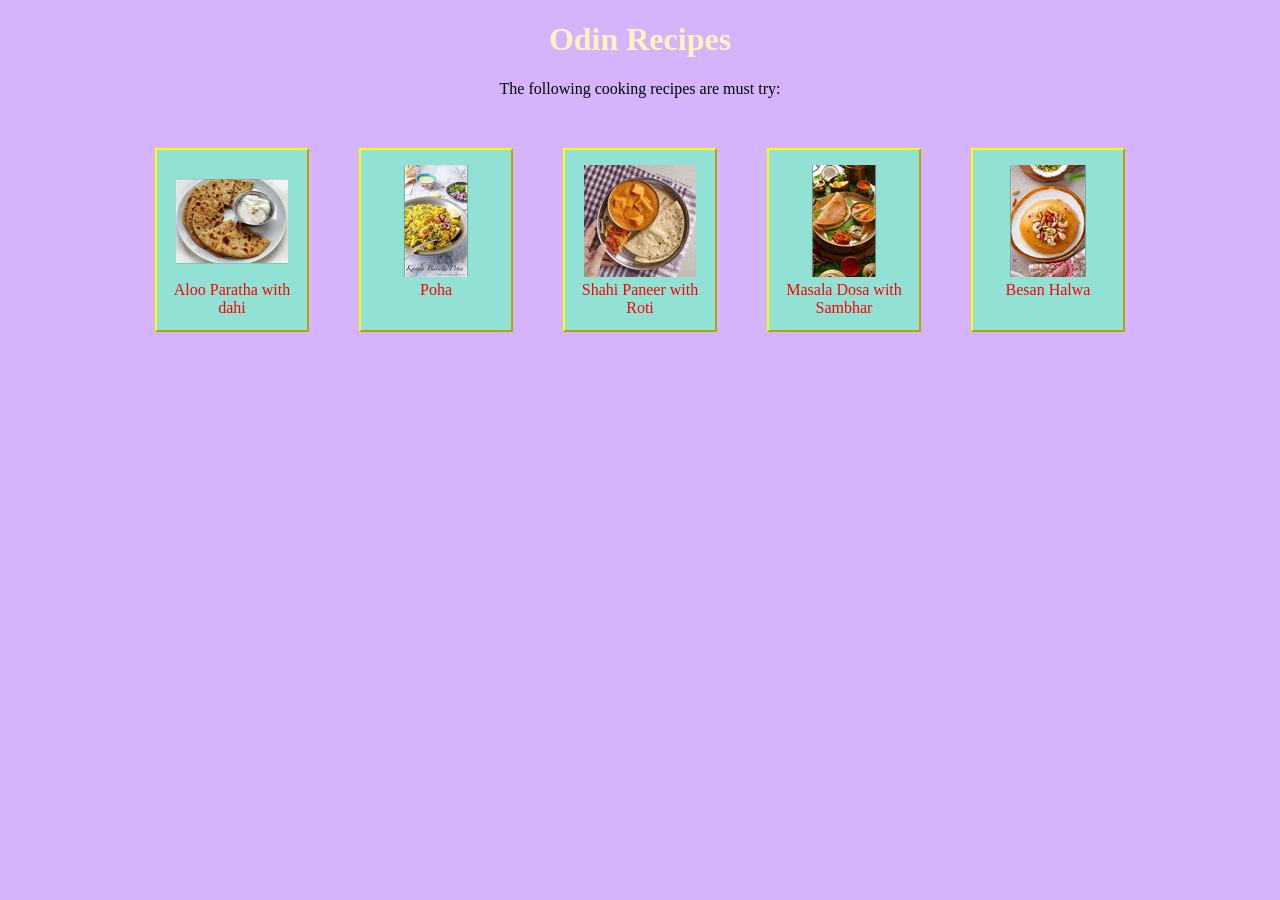
<file: index.html>
<!DOCTYPE html>
<html lang="en">
  <head>
    <meta charset="utf-8">
    <title>Recipes for Indian Dishes</title>
    <link rel="icon" type="image/png" sizes="24x24" href="./resizedimg/samosa.png">
    <link rel="stylesheet" href="style.css">
  </head>
  <body>
    <h1>Odin Recipes</h1>
    The following cooking recipes are must try:
    <div class="container">
      <a href="recipes/alooparatha.html">
        <div class="tile">
          <img src="./resizedimg/alooparatha-small.png" alt="alooparatha-small" height="112" width="112">
          Aloo Paratha with dahi
        </div>
      </a>
      <a href="recipes/poha.html">
        <div class="tile">
          <img src="./resizedimg/poha-small.png" alt="poha-small" height="112" width="112">
          Poha
        </div>
      </a>
      <a href="recipes/shahipaneer.html">
        <div class="tile">
          <img src="./resizedimg/shahipaneer-small.png" alt="shahipaneer-small" height="112" width="112">
          Shahi Paneer with Roti
        </div>
      </a>
      <a href="recipes/masaladosasambhar.html">
        <div class="tile">
          <img src="./resizedimg/masaladosasambhar-small.png" alt="masaladosasambhar-small" height="112" width="112">
          Masala Dosa with Sambhar
        </div>
      </a>
      <a href="recipes/besanhalwa.html">
        <div class="tile">
          <img src="./resizedimg/besanhalwa-small.png" alt="besanhalwa-small" height="112" width="112">
          Besan Halwa
        </div>
      </a>
    </div>
  </body>
</html>
</file>
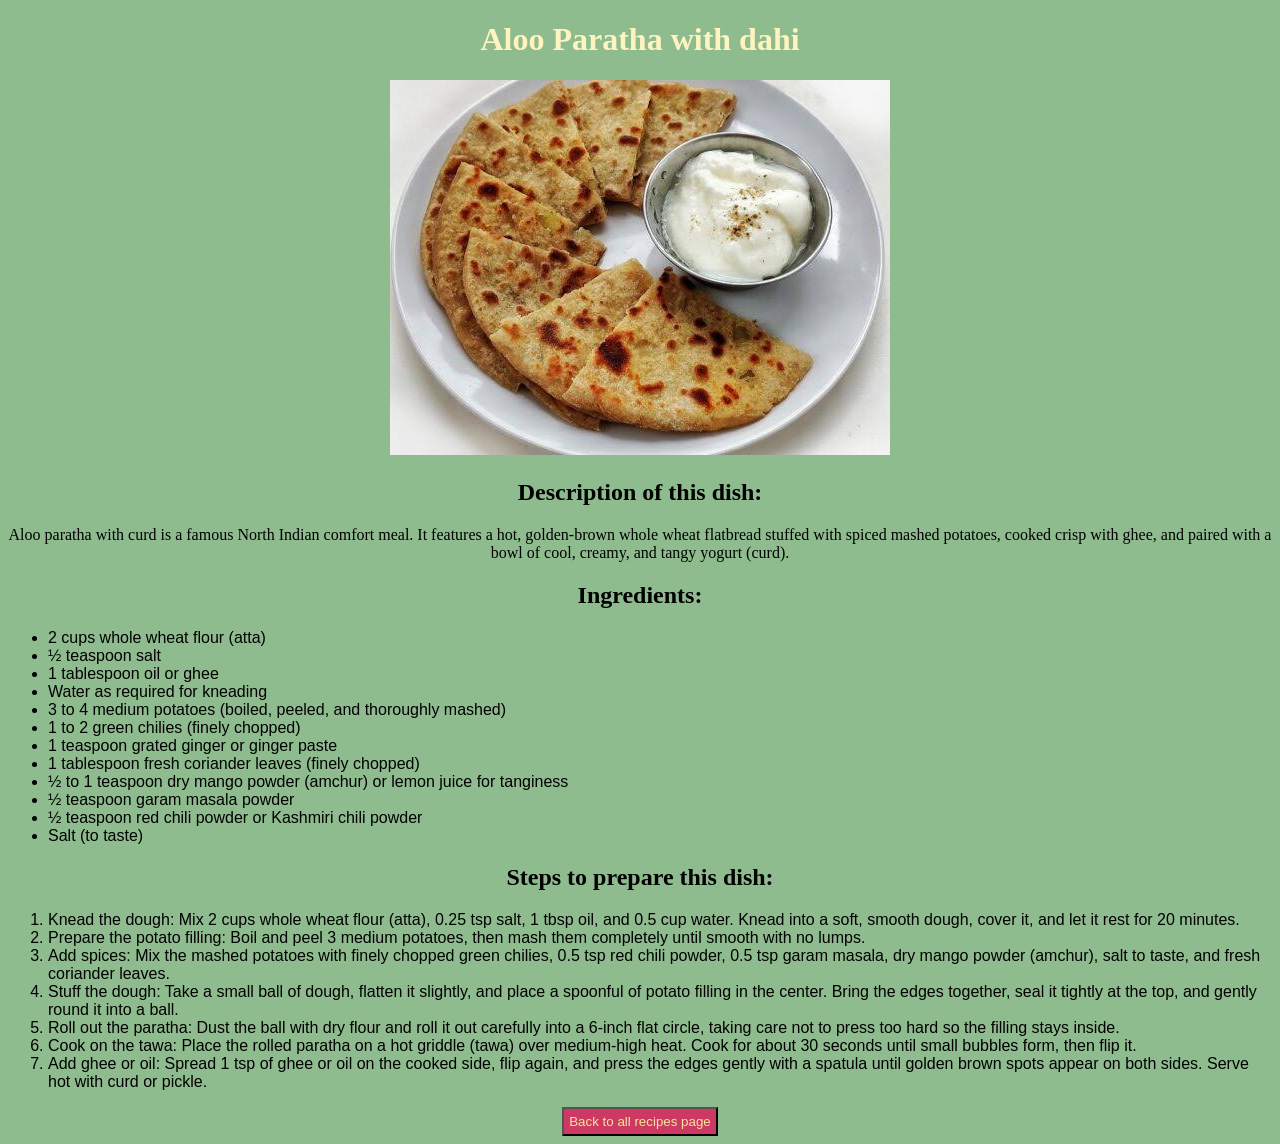
<file: recipes/alooparatha.html>
<!DOCTYPE html>
<html lang="en">
  <head>
    <meta charset="utf-8">
    <title>Aloo Paratha with dahi</title>
    <link rel="icon" type="image/png" sizes="24x24" href="./images/samosa.png">
    <link rel="stylesheet" href="style.css">
  </head>
  <body>
    <h1>Aloo Paratha with dahi</h1>
    <img src="images/alooparatha.jpeg" alt="Picture of finished Aloo Paratha with dahi" height="375" width="500">
    <h2>Description of this dish:</h2>
    <p>Aloo paratha with curd is a famous North Indian comfort meal. It features a hot, golden-brown whole wheat flatbread stuffed with spiced mashed potatoes, cooked crisp with ghee, and paired with a bowl of cool, creamy, and tangy yogurt (curd).</p>
    <h2>Ingredients:</h2>
    <p>
      <ul>
        <li>2 cups whole wheat flour (atta)</li>
        <li>&frac12 teaspoon salt</li>
        <li>1 tablespoon oil or ghee</li>
        <li>Water as required for kneading</li>
        <li>3 to 4 medium potatoes (boiled, peeled, and thoroughly mashed)</li>
        <li>1 to 2 green chilies (finely chopped)</li>
        <li>1 teaspoon grated ginger or ginger paste</li>
        <li>1 tablespoon fresh coriander leaves (finely chopped)</li>
        <li>&frac12 to 1 teaspoon dry mango powder (amchur) or lemon juice for tanginess</li>
        <li>&frac12 teaspoon garam masala powder</li>
        <li>&frac12 teaspoon red chili powder or Kashmiri chili powder</li>
        <li>Salt (to taste)</li>
      </ul>
    </p>
    <h2>Steps to prepare this dish:</h2>
    <p>
      <ol>
        <li>Knead the dough: Mix 2 cups whole wheat flour (atta), 0.25 tsp salt, 1 tbsp oil, and 0.5 cup water. Knead into a soft, smooth dough, cover it, and let it rest for 20 minutes.</li>
        <li>Prepare the potato filling: Boil and peel 3 medium potatoes, then mash them completely until smooth with no lumps.</li>
        <li>Add spices: Mix the mashed potatoes with finely chopped green chilies, 0.5 tsp red chili powder, 0.5 tsp garam masala, dry mango powder (amchur), salt to taste, and fresh coriander leaves.</li>
        <li>Stuff the dough: Take a small ball of dough, flatten it slightly, and place a spoonful of potato filling in the center. Bring the edges together, seal it tightly at the top, and gently round it into a ball.</li>
        <li>Roll out the paratha: Dust the ball with dry flour and roll it out carefully into a 6-inch flat circle, taking care not to press too hard so the filling stays inside.</li>
        <li>Cook on the tawa: Place the rolled paratha on a hot griddle (tawa) over medium-high heat. Cook for about 30 seconds until small bubbles form, then flip it.</li>
        <li>Add ghee or oil: Spread 1 tsp of ghee or oil on the cooked side, flip again, and press the edges gently with a spatula until golden brown spots appear on both sides. Serve hot with curd or pickle.</li>
      </ol>
    </p>
    <button><a href="../index.html">Back to all recipes page</a></button>
  </body>
</html>
</file>
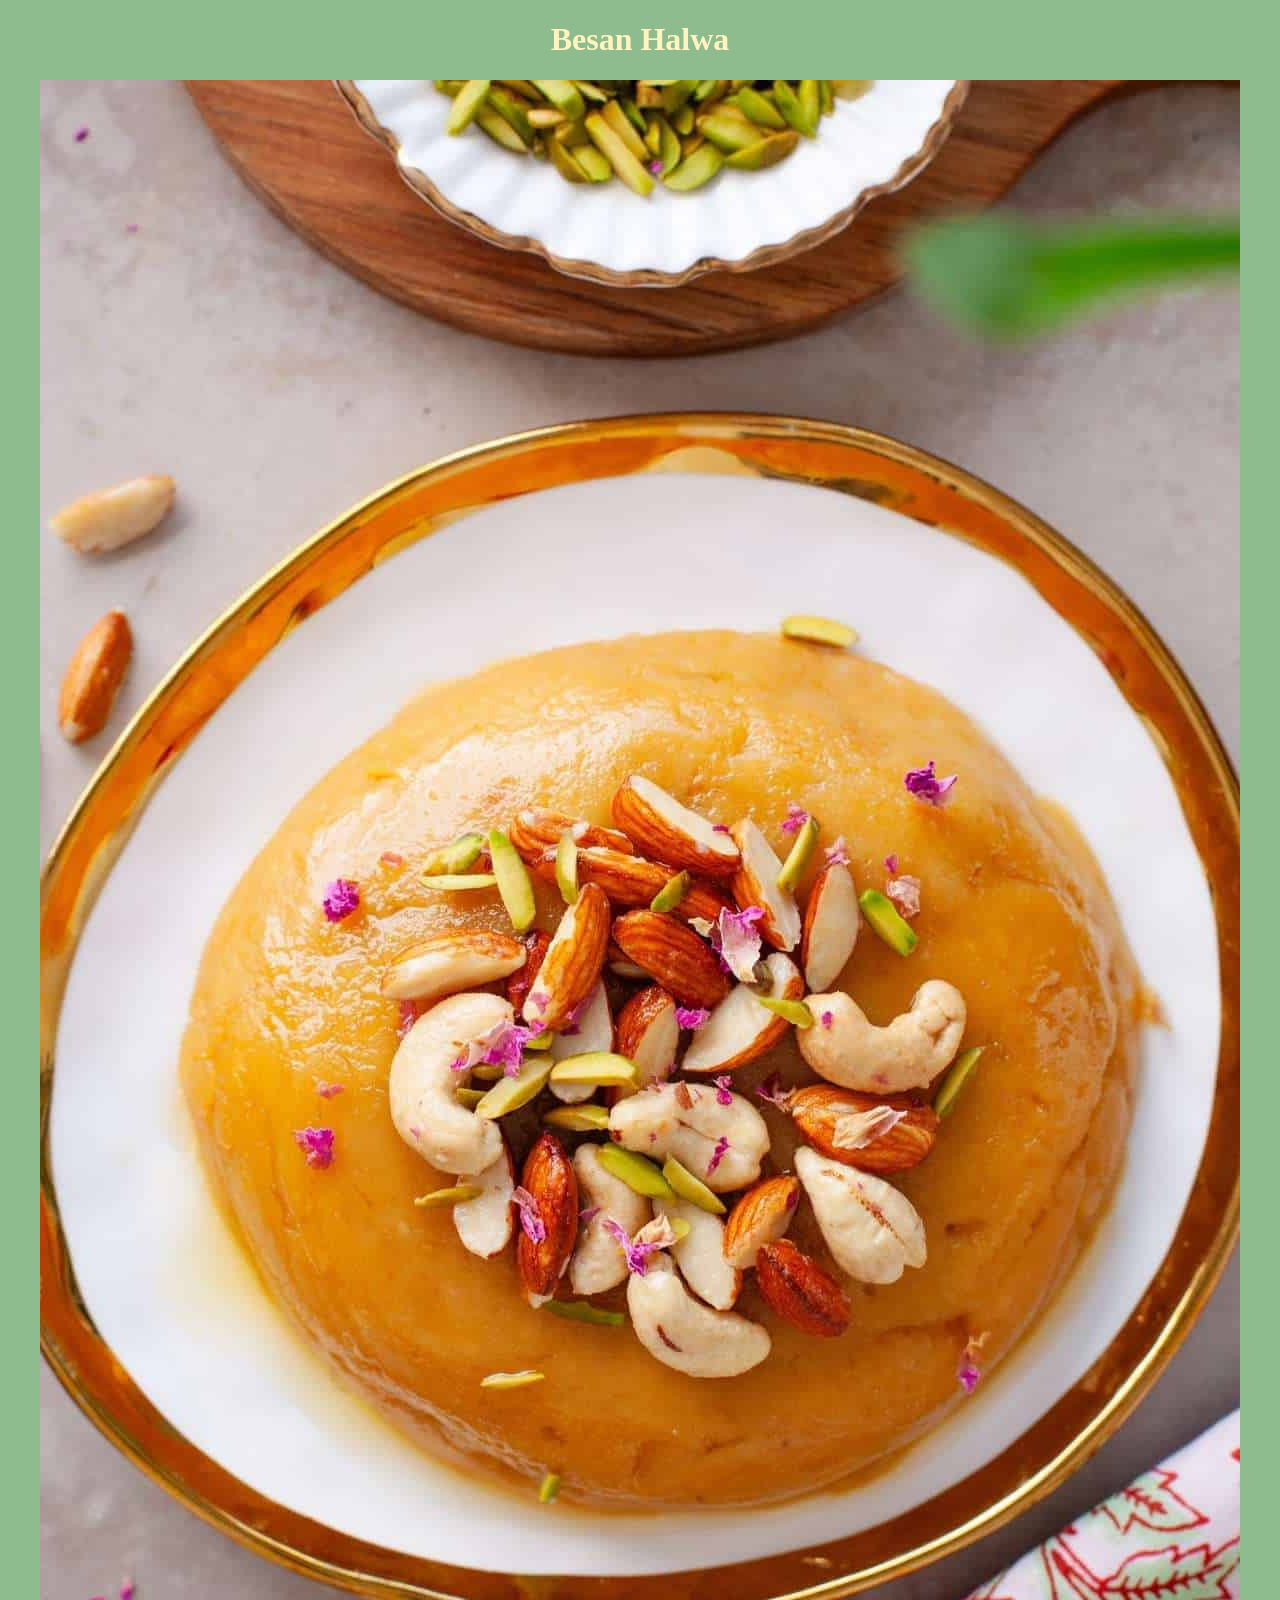
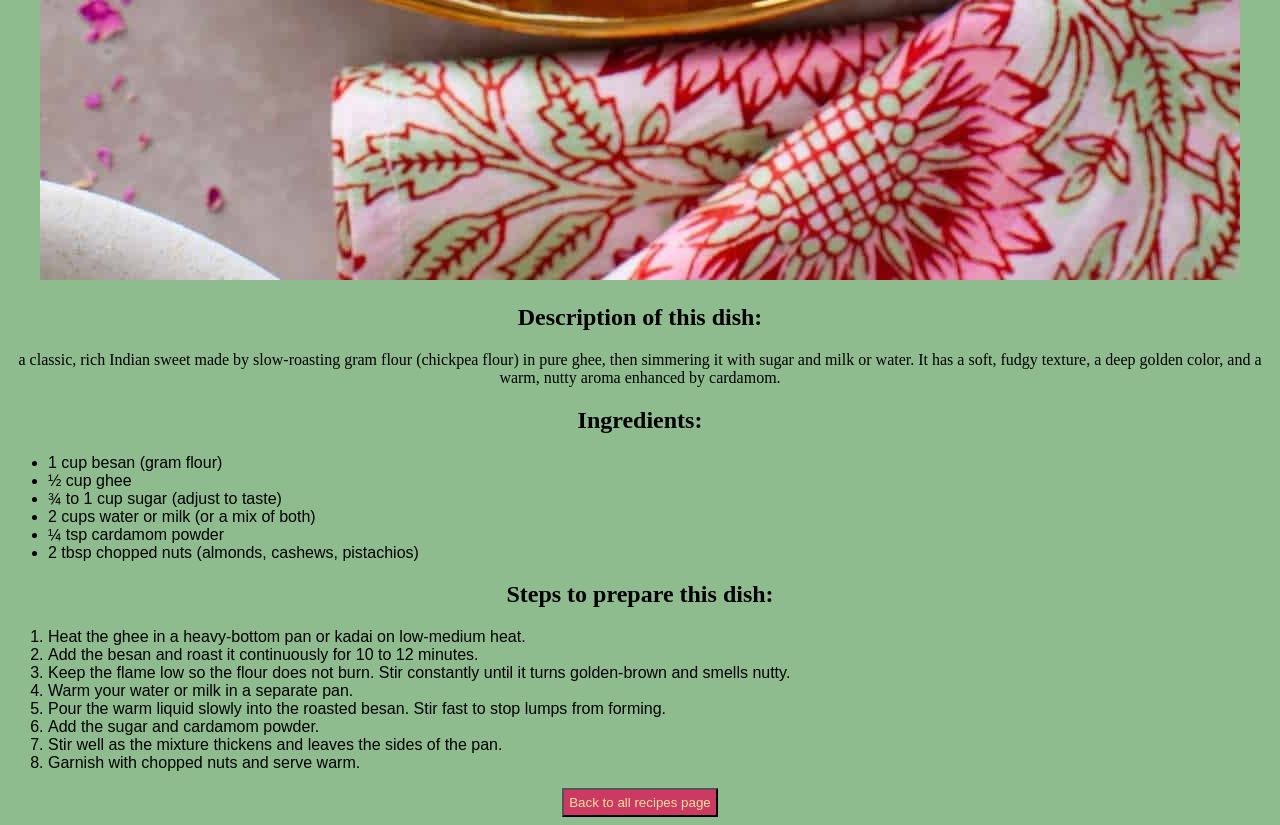
<file: recipes/besanhalwa.html>
<!DOCTYPE html>
<html lang="en">
  <head>
    <meta charset="utf-8">
    <title>Besan Halwa</title>
    <link rel="icon" type="image/png" sizes="24x24" href="./images/samosa.png">
    <link rel="stylesheet" href="style.css">
  </head>
  <body>
    <h1>Besan Halwa</h1>
    <img src="images/besanhalwa.jpg" alt="Picture of finished besan halwa" height="1800" width="1200">
    <h2>Description of this dish:</h2>
    <p>a classic, rich Indian sweet made by slow-roasting gram flour (chickpea flour) in pure ghee, then simmering it with sugar and milk or water. It has a soft, fudgy texture, a deep golden color, and a warm, nutty aroma enhanced by cardamom.</p>
    <h2>Ingredients:</h2>
    <p>
      <ul>
        <li>1 cup besan (gram flour)</li>
        <li>&frac12 cup ghee</li>
        <li>&frac34 to 1 cup sugar (adjust to taste)</li>
        <li>2 cups water or milk (or a mix of both)</li>
        <li>&frac14 tsp cardamom powder</li>
        <li>2 tbsp chopped nuts (almonds, cashews, pistachios)</li>
      </ul>
    </p>
    <h2>Steps to prepare this dish:</h2>
    <p>
      <ol>
        <li>Heat the ghee in a heavy-bottom pan or kadai on low-medium heat.</li>
        <li>Add the besan and roast it continuously for 10 to 12 minutes.</li>
        <li>Keep the flame low so the flour does not burn. Stir constantly until it turns golden-brown and smells nutty.</li>
        <li>Warm your water or milk in a separate pan.</li>
        <li>Pour the warm liquid slowly into the roasted besan. Stir fast to stop lumps from forming.</li>
        <li>Add the sugar and cardamom powder.</li>
        <li>Stir well as the mixture thickens and leaves the sides of the pan.</li>
        <li>Garnish with chopped nuts and serve warm.</li>
      </ol>
    </p>
    <button><a href="../index.html">Back to all recipes page</a></button>  
  </body>
</html>
</file>
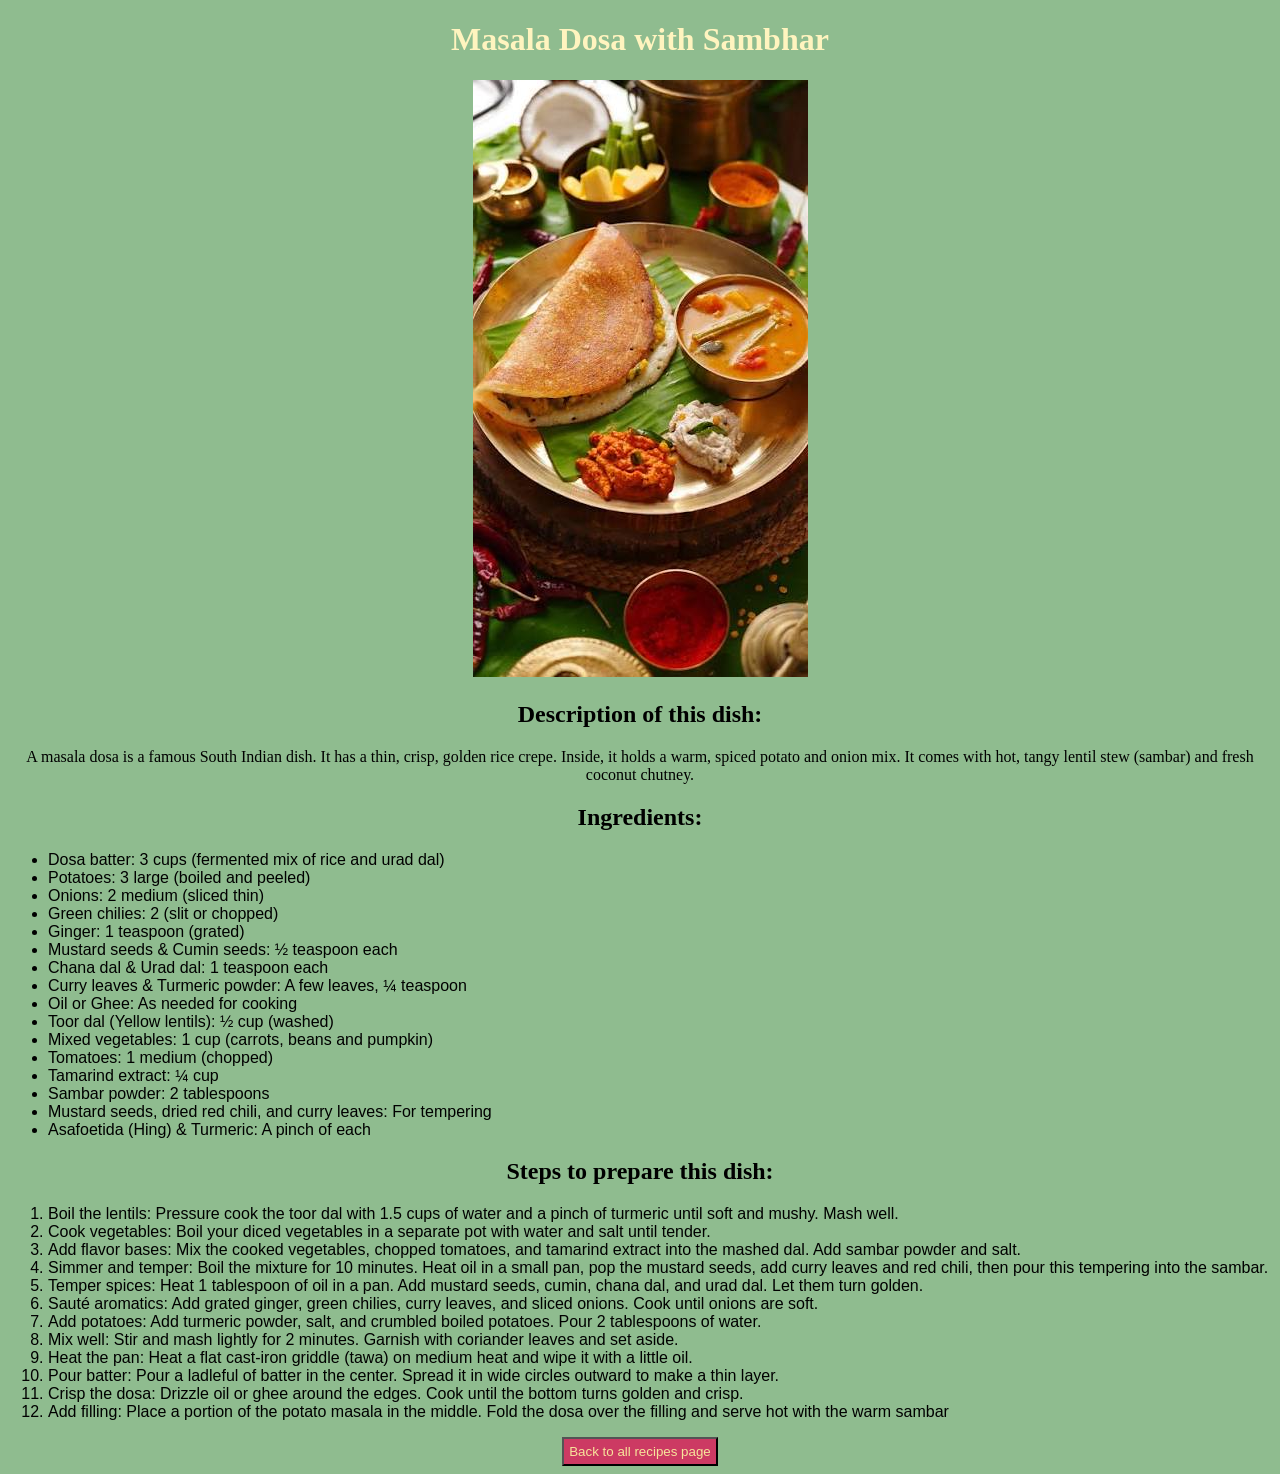
<file: recipes/masaladosasambhar.html>
<!DOCTYPE html>
<html lang="en">
  <head>
    <meta charset="utf-8">
    <title>Masala Dosa with Sambhar</title>
    <link rel="icon" type="image/png" sizes="24x24" href="./images/samosa.png">
    <link rel="stylesheet" href="style.css">
  </head>
  <body>
    <h1>Masala Dosa with Sambhar</h1>
    <img src="images/masaladosasambhar.jpeg" alt="Picture of finished Masala Dosa with Sambhar" height="597" width="335">
    <h2>Description of this dish:</h2>
    <p>A masala dosa is a famous South Indian dish. It has a thin, crisp, golden rice crepe. Inside, it holds a warm, spiced potato and onion mix. It comes with hot, tangy lentil stew (sambar) and fresh coconut chutney.</p>
    <h2>Ingredients:</h2>
    <p>
      <ul>
        <li>Dosa batter: 3 cups (fermented mix of rice and urad dal)</li>
        <li>Potatoes: 3 large (boiled and peeled)</li>
        <li>Onions: 2 medium (sliced thin)</li>
        <li>Green chilies: 2 (slit or chopped)</li>
        <li>Ginger: 1 teaspoon (grated)</li>
        <li>Mustard seeds & Cumin seeds: &frac12 teaspoon each</li>
        <li>Chana dal & Urad dal: 1 teaspoon each</li>
        <li>Curry leaves & Turmeric powder: A few leaves, &frac14 teaspoon</li>
        <li>Oil or Ghee: As needed for cooking</li>
        <li>Toor dal (Yellow lentils): &frac12 cup (washed)</li>
        <li>Mixed vegetables: 1 cup (carrots, beans and pumpkin)</li>
        <li>Tomatoes: 1 medium (chopped)</li>
        <li>Tamarind extract: &frac14 cup</li>
        <li>Sambar powder: 2 tablespoons</li>
        <li>Mustard seeds, dried red chili, and curry leaves: For tempering</li>
        <li>Asafoetida (Hing) & Turmeric: A pinch of each</li>
      </ul>
    </p>
    <h2>Steps to prepare this dish:</h2>
    <p>
      <ol>
        <li>Boil the lentils: Pressure cook the toor dal with 1.5 cups of water and a pinch of turmeric until soft and mushy. Mash well.</li>
        <li>Cook vegetables: Boil your diced vegetables in a separate pot with water and salt until tender.</li>
        <li>Add flavor bases: Mix the cooked vegetables, chopped tomatoes, and tamarind extract into the mashed dal. Add sambar powder and salt.</li>
        <li>Simmer and temper: Boil the mixture for 10 minutes. Heat oil in a small pan, pop the mustard seeds, add curry leaves and red chili, then pour this tempering into the sambar.</li>
        <li>Temper spices: Heat 1 tablespoon of oil in a pan. Add mustard seeds, cumin, chana dal, and urad dal. Let them turn golden.</li>
        <li>Sauté aromatics: Add grated ginger, green chilies, curry leaves, and sliced onions. Cook until onions are soft.</li>
        <li>Add potatoes: Add turmeric powder, salt, and crumbled boiled potatoes. Pour 2 tablespoons of water.</li>
        <li>Mix well: Stir and mash lightly for 2 minutes. Garnish with coriander leaves and set aside.</li>
        <li>Heat the pan: Heat a flat cast-iron griddle (tawa) on medium heat and wipe it with a little oil.</li>
        <li>Pour batter: Pour a ladleful of batter in the center. Spread it in wide circles outward to make a thin layer.</li>
        <li>Crisp the dosa: Drizzle oil or ghee around the edges. Cook until the bottom turns golden and crisp.</li>
        <li>Add filling: Place a portion of the potato masala in the middle. Fold the dosa over the filling and serve hot with the warm sambar</li>
      </ol>
    </p>
    <button><a href="../index.html">Back to all recipes page</a></button>  </body>
  </body>
</html>
</file>
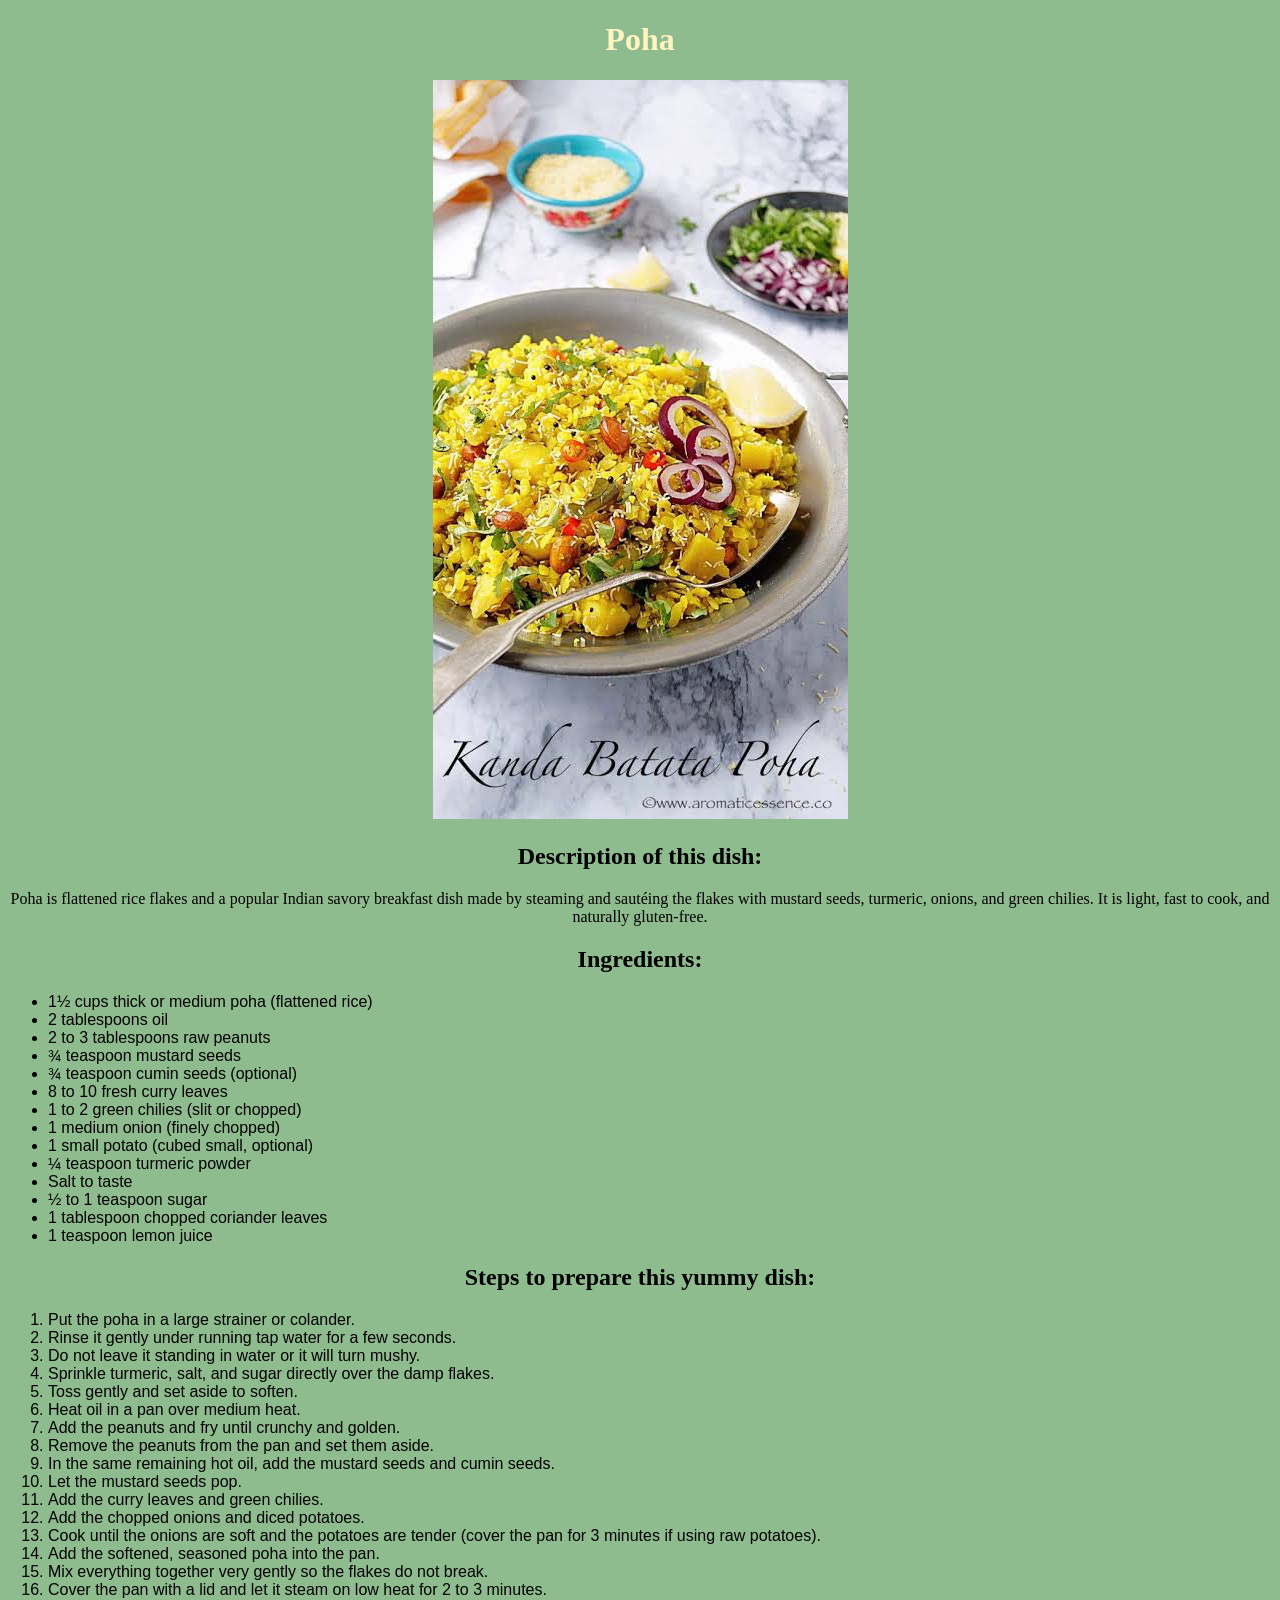
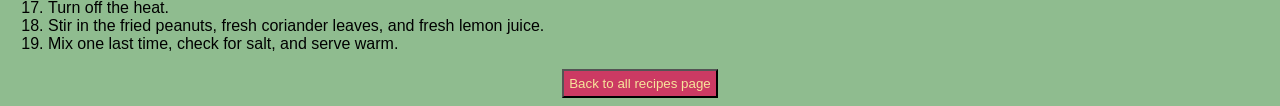
<file: recipes/poha.html>
<!DOCTYPE html>
<html lang="en">
  <head>
    <meta charset="utf-8">
    <title>Poha</title>
    <link rel="icon" type="image/png" sizes="24x24" href="./images/samosa.png">
    <link rel="stylesheet" href="style.css">
  </head>
  <body>
    <h1>Poha</h1>
    <img src="images/poha.jpeg" alt="Picture of finished Poha" height="739" width="415">
    <h2>Description of this dish:</h2>
    <p>Poha is flattened rice flakes and a popular Indian savory breakfast dish made by steaming and sautéing the flakes with mustard seeds, turmeric, onions, and green chilies. It is light, fast to cook, and naturally gluten-free.</p>
    <h2>Ingredients:</h2>
    <ul>
      <li>1&frac12 cups thick or medium poha (flattened rice)</li>
      <li>2 tablespoons oil</li>
      <li>2 to 3 tablespoons raw peanuts</li>
      <li>&frac34 teaspoon mustard seeds</li>
      <li>&frac34 teaspoon cumin seeds (optional)</li>
      <li>8 to 10 fresh curry leaves</li>
      <li>1 to 2 green chilies (slit or chopped)</li>
      <li>1 medium onion (finely chopped)</li>
      <li>1 small potato (cubed small, optional)</li>
      <li>&frac14 teaspoon turmeric powder</li>
      <li>Salt to taste</li>
      <li>&frac12 to 1 teaspoon sugar</li>
      <li>1 tablespoon chopped coriander leaves</li>
      <li>1 teaspoon lemon juice</li>
    </ul>
    <h2>Steps to prepare this yummy dish:</h2>
    <p>
      <ol>
        <li>Put the poha in a large strainer or colander.</li>
        <li>Rinse it gently under running tap water for a few seconds.</li>
        <li>Do not leave it standing in water or it will turn mushy.</li>
        <li>Sprinkle turmeric, salt, and sugar directly over the damp flakes.</li>
        <li>Toss gently and set aside to soften.</li>
        <li>Heat oil in a pan over medium heat.</li>
        <li>Add the peanuts and fry until crunchy and golden.</li>
        <li>Remove the peanuts from the pan and set them aside.</li>
        <li>In the same remaining hot oil, add the mustard seeds and cumin seeds.</li>
        <li>Let the mustard seeds pop.</li>
        <li>Add the curry leaves and green chilies.</li>
        <li>Add the chopped onions and diced potatoes.</li>
        <li>Cook until the onions are soft and the potatoes are tender (cover the pan for 3 minutes if using raw potatoes).</li>
        <li>Add the softened, seasoned poha into the pan.</li>
        <li>Mix everything together very gently so the flakes do not break.</li>
        <li>Cover the pan with a lid and let it steam on low heat for 2 to 3 minutes.</li>
        <li>Turn off the heat.</li>
        <li>Stir in the fried peanuts, fresh coriander leaves, and fresh lemon juice.</li>
        <li>Mix one last time, check for salt, and serve warm.</li>
      </ol>
    </p>
    <button><a href="../index.html">Back to all recipes page</a></button>  </body>
  </body>
</html>
</file>
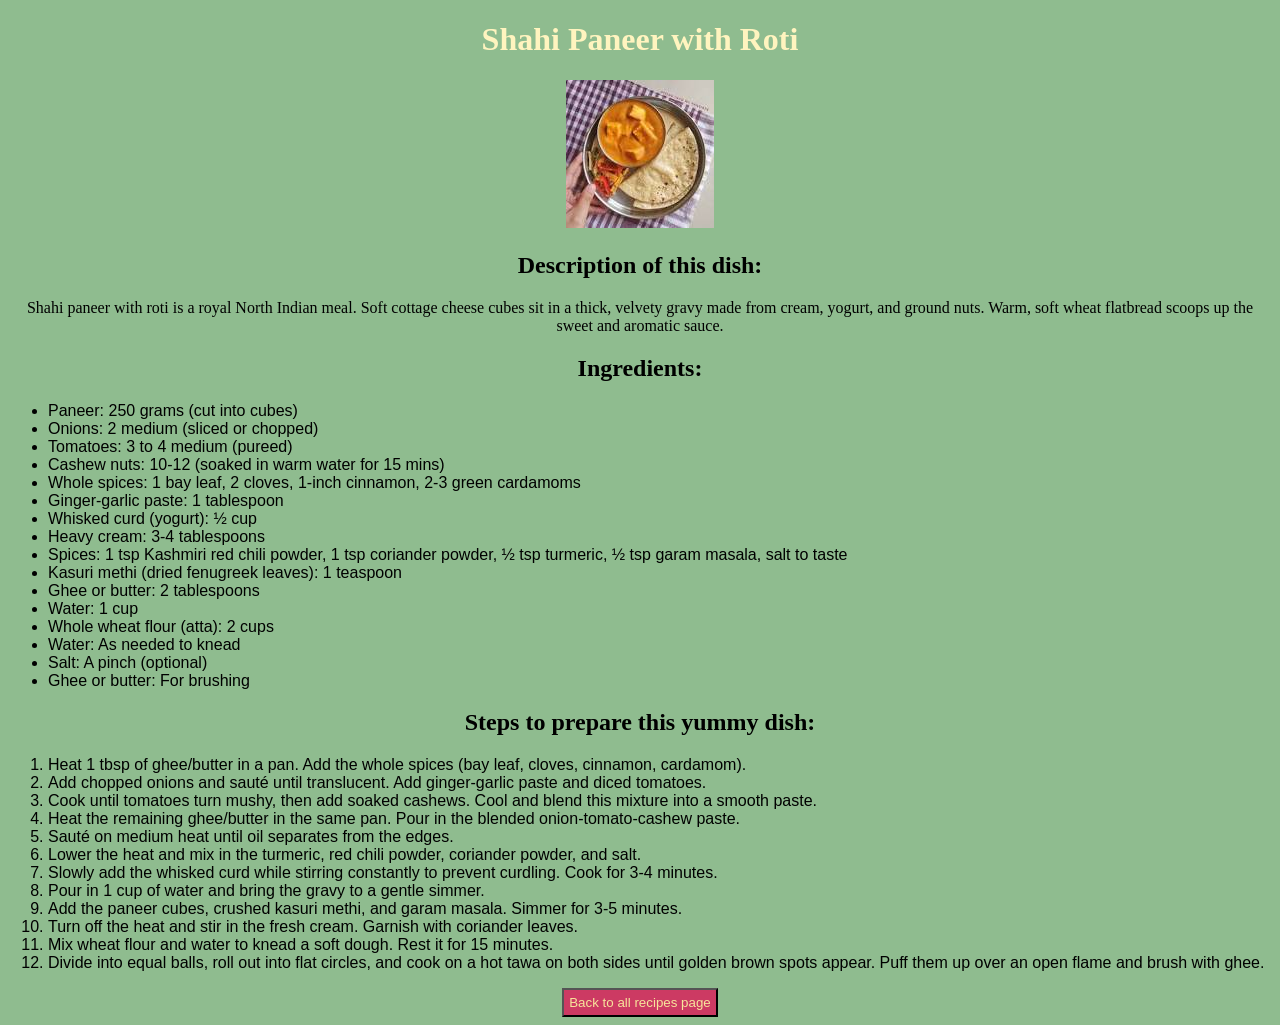
<file: recipes/shahipaneer.html>
<!DOCTYPE html>
<html lang="en">
  <head>
    <meta charset="utf-8">
    <title>Shahi Paneer with Roti</title>
    <link rel="icon" type="image/png" sizes="24x24" href="./images/samosa.png">
    <link rel="stylesheet" href="style.css">
  </head>
  <body>
    <h1>Shahi Paneer with Roti</h1>
    <img src="images/shahipaneer.jpeg" alt="Picture of finished Shahi Paneer with Roti" height="148" width="148">
    <h2>Description of this dish:</h2>
    <p>Shahi paneer with roti is a royal North Indian meal. Soft cottage cheese cubes sit in a thick, velvety gravy made from cream, yogurt, and ground nuts. Warm, soft wheat flatbread scoops up the sweet and aromatic sauce.</p>
    <h2>Ingredients:</h2>
    <p>
      <ul>
        <li>Paneer: 250 grams (cut into cubes)</li>
        <li>Onions: 2 medium (sliced or chopped)</li>
        <li>Tomatoes: 3 to 4 medium (pureed)</li>
        <li>Cashew nuts: 10-12 (soaked in warm water for 15 mins)</li>
        <li>Whole spices: 1 bay leaf, 2 cloves, 1-inch cinnamon, 2-3 green cardamoms</li>
        <li>Ginger-garlic paste: 1 tablespoon</li>
        <li>Whisked curd (yogurt): &frac12 cup</li>
        <li>Heavy cream: 3-4 tablespoons</li>
        <li>Spices: 1 tsp Kashmiri red chili powder, 1 tsp coriander powder, &frac12 tsp turmeric, &frac12 tsp garam masala, salt to taste</li>
        <li>Kasuri methi (dried fenugreek leaves): 1 teaspoon</li>
        <li>Ghee or butter: 2 tablespoons</li>
        <li>Water: 1 cup</li>
        <li>Whole wheat flour (atta): 2 cups</li>
        <li>Water: As needed to knead</li>
        <li>Salt: A pinch (optional)</li>
        <li>Ghee or butter: For brushing</li>
      </ul>
    </p>
    <h2>Steps to prepare this yummy dish:</h2>
    <p>
      <ol>
        <li>Heat 1 tbsp of ghee/butter in a pan. Add the whole spices (bay leaf, cloves, cinnamon, cardamom).</li>
        <li>Add chopped onions and sauté until translucent. Add ginger-garlic paste and diced tomatoes.</li>
        <li>Cook until tomatoes turn mushy, then add soaked cashews. Cool and blend this mixture into a smooth paste.</li>
        <li>Heat the remaining ghee/butter in the same pan. Pour in the blended onion-tomato-cashew paste.</li>
        <li>Sauté on medium heat until oil separates from the edges.</li>
        <li>Lower the heat and mix in the turmeric, red chili powder, coriander powder, and salt.</li>
        <li>Slowly add the whisked curd while stirring constantly to prevent curdling. Cook for 3-4 minutes.</li>
        <li>Pour in 1 cup of water and bring the gravy to a gentle simmer.</li>
        <li>Add the paneer cubes, crushed kasuri methi, and garam masala. Simmer for 3-5 minutes.</li>
        <li>Turn off the heat and stir in the fresh cream. Garnish with coriander leaves.</li>
        <li>Mix wheat flour and water to knead a soft dough. Rest it for 15 minutes.</li>
        <li>Divide into equal balls, roll out into flat circles, and cook on a hot tawa on both sides until golden brown spots appear. Puff them up over an open flame and brush with ghee.</li>
      </ol>
    </p>
    <button><a href="../index.html">Back to all recipes page</a></button>  </body>
  </body>
</html>
</file>
<file: style.css>
body {
  background: #D6B4Fc;
  text-align: center;
  font-family: "Times New Roman", Arial, Verdana, Tahoma, "Trebuchet MS", Georgia, Garamond, "Courier New", "Brush Script MT";
}

h1 {
  font-family: "Brush Script MT", Verdana, Tahoma, "Trebuchet MS", "Times New Roman", Georgia, Garamond, "Courier New", Arial;
  color: #FFF4BF;
}

.container {
  display: flex;
  justify-content: center;
  gap: 50px;
  padding: 50px;
  flex-wrap: wrap;
  text-align: center;
}

.tile {
  background: #91e2d5;
  width: 120px;
  height: 150px;
  padding: 15px;
  text-align: center;
  border: 2px outset yellow;
}

a {
  text-decoration: none;
  color: red;
}
</file>
<file: recipes/style.css>
body {
  background: #8FBC8F;
  font-family: "Times New Roman", Arial, Verdana, Tahoma, "Trebuchet MS", Georgia, Garamond, "Courier New", "Brush Script MT";
  text-align: center;
}

h1 {
  font-family: "Brush Script MT", Verdana, Tahoma, "Trebuchet MS", "Times New Roman", Georgia, Garamond, "Courier New", Arial;
  color: #FFF4BF;
  text-align: center;
}

h2 {
  text-align: center;
  font-family: "Brush Script MT", Verdana, Tahoma, "Trebuchet MS", "Times New Roman", Georgia, Garamond, "Courier New", Arial;
}

li {
  font-family: Arial, Verdana, Tahoma, "Trebuchet MS", "Times New Roman", Georgia, Garamond, "Courier New", "Brush Script MT";
  text-align: start;
}

button {
  padding: 5px;
  background-color: #CC3A63;
}

a {
  text-decoration: none;
  color: #F7E49B;
}
</file>
